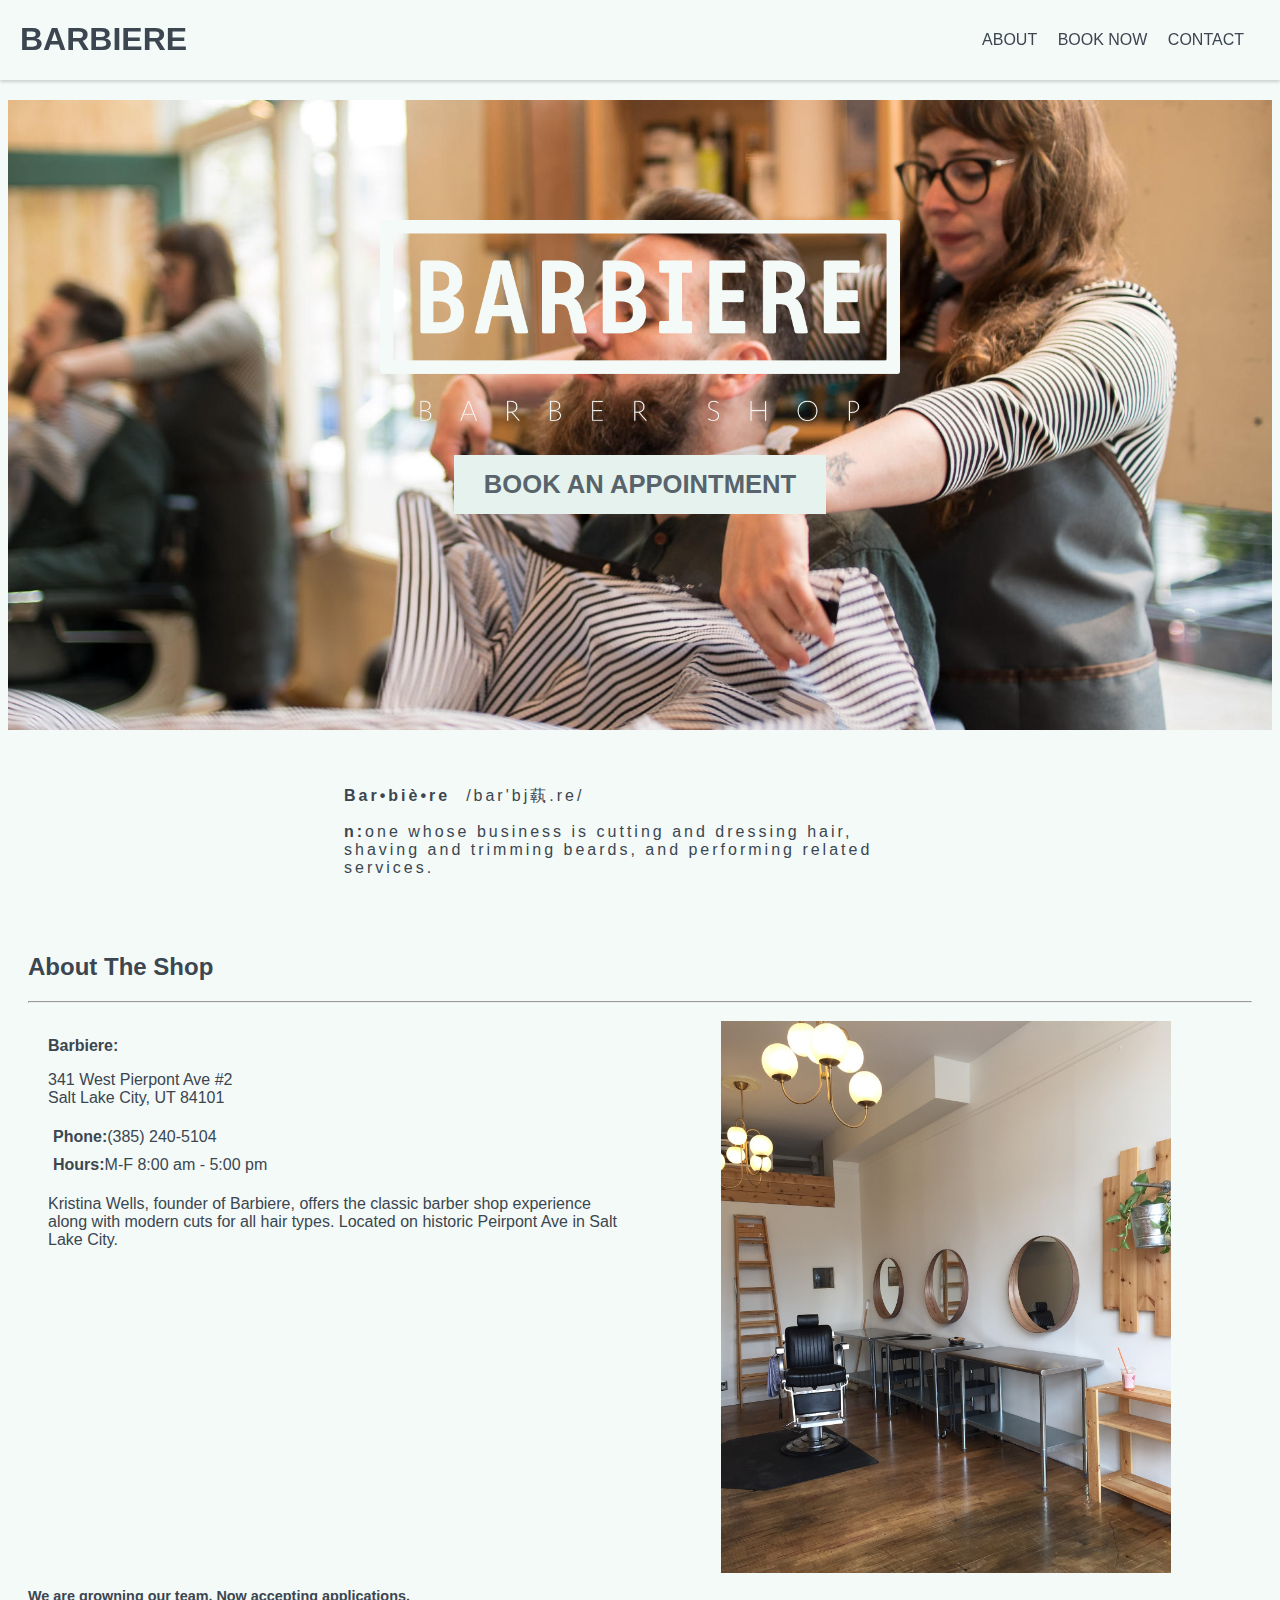
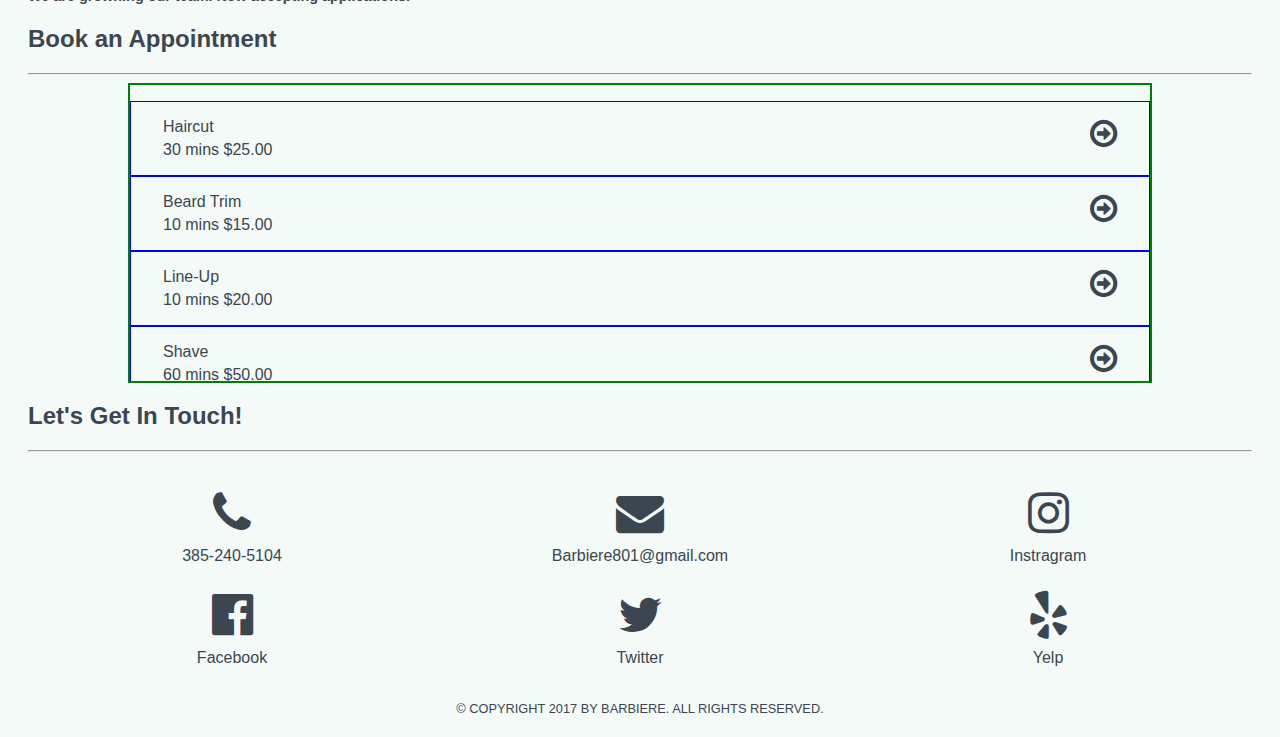
<file: index.html>
<!DOCTYPE html>
<html>

<head>
    <meta charset="utf-8">
    <title>Barbiere SLC</title>
    <link rel="stylesheet" href="style.css">
    <link rel="stylesheet" href="font-awesome/css/font-awesome.min.css">
    <meta name="viewport" content="width=device-width, initial-scale=1.0, maximum-scale=1.0, user-scalable=no">
</head>

<body>
    <header>
        <div class="header">
            <h1><a href="#home">Barbiere</a></h1>
            <nav>
                <a href="#about">About</a>
                <a href="#appointment">Book Now</a>
                <a href="#contact">Contact</a>
            </nav>
        </div>
    </header>
    <main>
        <a href="#" id="home"></a>
        <section id="home">
            <div class="cover">
                <div class="cover-inner">
                    <div class="row" id="logo">
                        <img src="img/barbiere-logo-light.png" alt="Logo">
                    </div>
                    <div class="row">
                        <a href="#appointment"><button type="button" name="button">Book an Appointment</button></a>
                    </div>
                </div>
            </div>
            </div>
        </section>

        <section id="definition">
            <div class="definition-inner">
                <h3>Bar•biè•re<span>/bar'bj蓻.re/</span></h3>
                <p>
                    <b>n:</b>one whose business is cutting and dressing hair, shaving and trimming beards, and performing related services.
                </p>
            </div>
        </section>

        <a href="#" id="about"></a>
        <section id="about">
            <h2>About The Shop</h2>
            <hr>

            <div class="flex">
                <div class="col">
                    <h3>Barbiere:</h3>
                    <p>341 West Pierpont Ave #2 <br> Salt Lake City, UT 84101</p>
                    <ul class="contact">
                        <li><b>Phone:</b>(385) 240-5104</li>
                        <li><b>Hours:</b>M-F 8:00 am - 5:00 pm
                    </ul>
                    <p>Kristina Wells, founder of Barbiere, offers the classic barber shop experience along with modern cuts for all hair types. Located on historic Peirpont Ave in Salt Lake City.</p>
                    <div id="map">
                        <iframe frameborder="0" src="https://www.google.com/maps/embed/v1/place?q=place_id:ChIJ8234sQP1UocRxLqWYZ88t-k&key=AIzaSyAV7Xc3wya57gAZqJJ9s1Ix9lcn1oWc9hE" allowfullscreen></iframe>
                    </div>
                </div>
                <div id="shop" class="col center">
                    <img src="img/shop.jpg" alt="Shop Image" width="450">
                </div>
            </div>
        </section>

        <a href="#" id="appointment"></a>
        <section>
            <em>We are growning our team. Now accepting applications.</em>

            <h2>Book an Appointment</h2>
            <hr>
            <div class="apptmenu">
                <div class="list">
                    <ul>
                        <li>
                          <a href="#" class="flex">
                            <div>
                                <div class="label">
                                    Haircut
                                </div>
                                <div class="cost">
                                    <span>30 mins</span>
                                    <span>$25.00</span>
                                </div>
                            </div>
                            <div>
                              <i class="fa fa-arrow-circle-o-right fa-2x"></i>
                            </div></a>
                        </li>
                        <li>
                          <a href="#" class="flex">
                            <div>
                                <div class="label">
                                    Beard Trim
                                </div>
                                <div class="cost">
                                    <span>10 mins</span>
                                    <span>$15.00</span>
                                </div>
                            </div>
                            <div>
                              <i class="fa fa-arrow-circle-o-right fa-2x"></i>
                            </div></a>
                        </li>
                        <li>
                          <a href="#" class="flex">
                            <div>
                                <div class="label">
                                    Line-Up
                                </div>
                                <div class="cost">
                                    <span>10 mins</span>
                                    <span>$20.00</span>
                                </div>
                            </div>
                            <div>
                              <i class="fa fa-arrow-circle-o-right fa-2x"></i>
                            </div></a>
                        </li>
                        <li>
                          <a href="#" class="flex">
                            <div>
                                <div class="label">
                                    Shave
                                </div>
                                <div class="cost">
                                    <span>60 mins</span>
                                    <span>$50.00</span>
                                </div>
                            </div>
                            <div>
                              <i class="fa fa-arrow-circle-o-right fa-2x"></i>
                            </div>
                            </a>
                        </li>
                        <li>
                            <a href="#" class="flex">
                                <div>
                                    <div class="label">
                                        Haircut &amp; Style
                                    </div>
                                    <div class="cost">
                                        <span>60 mins</span>
                                        <span>$50.00</span>
                                    </div>
                                </div>
                                <div>
                                  <i class="fa fa-arrow-circle-o-right fa-2x"></i>
                                </div>
                            </a>
                        </li>
                        <li>
                            <a href="#" class="flex">
                                <div>
                                    <div class="label">
                                        Shampoo &amp; Condition
                                    </div>
                                    <div class="cost">
                                        <span>10 mins</span>
                                        <span>$10.00</span>
                                    </div>
                                </div>
                                <div>
                                  <i class="fa fa-arrow-circle-o-right fa-2x"></i>
                                </div>
                            </a>
                        </li>
                        <li>
                            <a href="#" class="flex">
                                <div>
                                    <div class="label">
                                        Trim
                                    </div>
                                    <div class="cost">
                                        <span>20 mins</span>
                                        <span>$20.00</span>
                                    </div>
                                </div>
                                <div>
                                  <i class="fa fa-arrow-circle-o-right fa-2x"></i>
                                </div>
                            </a>
                        </li>
                    </ul>
                </div>
            </div>
            <!--menu-->
        </section>

        <a href="#" id="contact"></a>
        <section id="contact">
            <h2>Let's Get In Touch!</h2>
            <hr>
            <ul class="social flex-3">
                <li class="item">
                    <a href="#"><i class="fa fa-phone fa-3x"></i><span>385-240-5104</span></a>
                </li>
                <li class="item">
                    <a href="#"><i class="fa fa-envelope fa-3x"></i><span>Barbiere801@gmail.com</span></a>
                </li>
                <li class="item">
                    <a href="#"><i class="fa fa-instagram fa-3x"></i><span>Instragram</span></a>
                </li>
                <li class="item">
                    <a href="#"><i class="fa fa-facebook-official fa-3x"></i><span>Facebook</span></a>
                </li>
                <li class="item">
                    <a href="#"><i class="fa fa-twitter fa-3x"></i><span>Twitter</span></a>
                </li>
                <li class="item">
                    <a href="#"><i class="fa fa-yelp fa-3x"></i><span>Yelp</span></a>
                </li>
            </ul>
        </section>
    </main>
    <footer>
        © COPYRIGHT 2017 BY BARBIERE. ALL RIGHTS RESERVED.
    </footer>
</body>

</html>
</file>
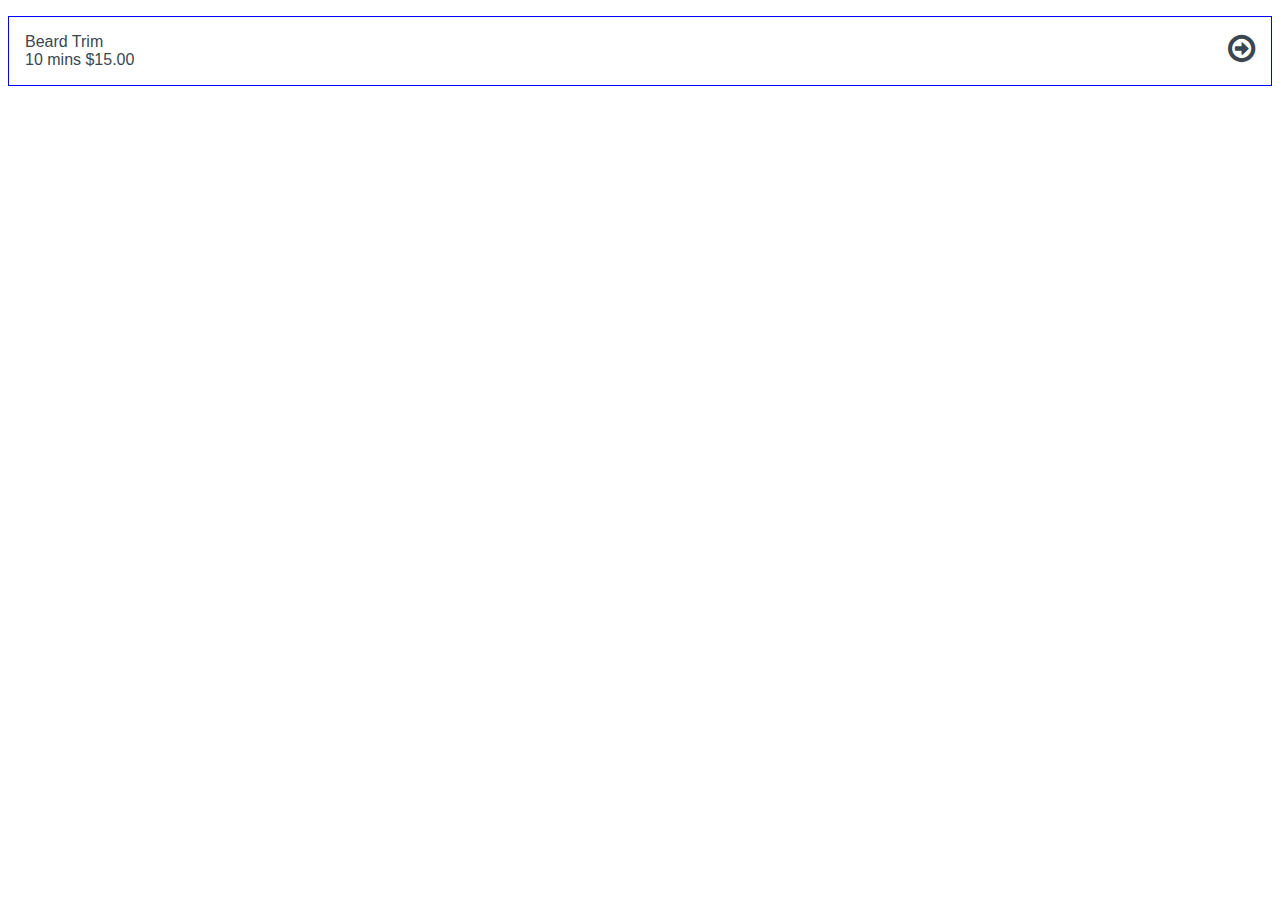
<file: sample.html>
<!DOCTYPE html>
<html>

<head>
    <meta charset="utf-8">
    <title></title>
<link rel="stylesheet" href="default.css">
    <link rel="stylesheet" href="font-awesome/css/font-awesome.min.css">
    <style type="text/css" media="screen">
      ul li {
        border: 1px solid blue;
        padding: 1em;
      }
    </style>
</head>

<body>
    <ul>
        <li class="flex">
            <div class="">
                <div class="label">
                    Beard Trim
                </div>
                <div class="cost">
                    10 mins $15.00
                </div>
            </div>
            <div class="">
                <i class="fa fa-arrow-circle-o-right fa-2x"></i>
            </div>
        </li>
    </ul>
</body>

</html>
</file>
<file: style.css>
@import "default.css";

/*main, footer {*/
footer {
  margin: auto 20px;
}

header {
  position: fixed;
  top:0;
  left: 0;
  width: 100%;
}

.header {
    display: flex;
    justify-content: space-around;
    align-items: center;
    background-color: #F4FAF8;
    text-transform: uppercase;
    padding-left: 20px;
    padding-right: 20px;
    box-shadow: 0 2px 3px 0px rgba(0, 0, 0, 0.16);
    z-index: 999999;
    margin:0;
}

.header a {
  text-decoration: none;
  margin-right: 1em;
}

nav {
}

.header h1 {
  flex: 1;
}

nav a {
  flex: 1;
}

body {
  background-color: #F4FAF8;
}

main {
  margin-top:100px;
}

section {
  margin: auto 20px;
}

#home {
  margin:0;
  margin-top:20px;
}

#definition {
  background-color: #F4FAF8;
  letter-spacing: 3px;
  margin: 0;
  margin-top: 0;
  padding: 40px;
  width: 100%;
}

.definition-inner {
  margin-left: 25%;
  margin-right: 25%;
}

#customer {
    color: #f4faf8;
}

.cover {
  background-image: url("img/BarbSLC-6.jpg");
  background-position: center;
  background-size: cover;
  padding: 20px;
  text-align: center;
  max-height: 330px;
  width: 100%;
}

.cover-inner {
  padding-top: 10px;
  text-align: center;
  margin: auto;
}

.cover-inner .row:not(:first-of-type) {
    margin-top: 30px;
}

.cover button {
  background-color: #E6F2EE;
  border: 0;
  color: #58636B;
  font-size: 1.6em;
  padding: 15px 30px;
  text-transform: uppercase;
  font-weight: bold;
}

.cover button:hover {
  background-color: #58636B;
  border: inherit;
  color: #E6F2EE;
}

#logo img {
  max-width: 520px;
}

#shop {
  display: none;
}

#shop img {
  width: 450px
}

#map {
  text-align: center;
  margin-top: 30px;
}

#map iframe {
  width: 100%;
  height: 280px;
  border: 0;
}

.apptmenu {
  height: 300px;
  overflow-y: scroll;
  border: 2px solid green;
  margin: auto 100px;
}

.apptmenu li {
  padding: 1em 2em;
  border: 1px solid blue;
}

.apptmenu li a {
  text-decoration: none;
}

.apptmenu li:hover {
  background-color: lightyellow;
}

.apptmenu li .cost {
  margin-top: 5px;
}

.social i {
  display: block;
}

.social li {
  text-align: center;
}

.social li span {
  display: block;
  margin-top: 10px;
}

.social li a {
  text-decoration: none;
}

.social li a > *:hover {
  color: #337ab7;
}

@media (min-width:768px) {
  .cover {
    height: 630px;
    max-height:inherit;
  }

  .cover-inner {
    padding-top: 100px;
  }

  #shop {
    display: block;
  }

  #shop img {
    width: 360px;
  }
}

@media (min-width: 1280px) {
    #shop img {
      width: 450px;
    }
}
</file>
<file: default.css>
@import ("reset.css");

* {
  box-sizing: border-box;
  font-family: sans-serif;
  color: #3B4650;
}

*::after, *::before {
  box-sizing: border-box;
}

.center {
  text-align: center;
}

h1 a, h1 a:hover {
  color: inherit;
}

h2 {
}

h3 {
  font-size: inherit;
}

h3 span {
  font-weight: normal;
  margin-left: 1em;
}

em {
  font-size: .9em;
  font-weight: bold;
  text-decoration: none;
  font-style: normal;
}

ul {
  list-style-type: none;
  padding: 0;
}

ul li {
  margin: 0;
  padding: 5px;
}

a:focus, a:hover {
  color: #337ab7;
}

footer {
  text-align: center;
  padding: 1em 2em;
  font-size: .8em;
}

.flex {
  display: block;
}

.flex .col {
  flex: none;
  padding: 10px 20px;
}

.flex-3 {
    display: flex;
    flex-flow: row wrap;
    justify-content: space-around;
}

.flex-3 .item {
  flex:1;
  flex-basis: 50%;
  margin-top: .5em;
}

@media (min-width:768px) {
  .flex {
    display: flex;
    justify-content: space-between;
    align-items: stretch;
  }

  .flex .col {
      flex: 1;
  }

  .flex-3 {
    display: flex;
    flex-flow: row wrap;
    justify-content: space-around;
  }

  .flex-3 .item {
    flex:1;
    flex-basis: 30%;
    margin-top: 1em;
  }
}
</file>
